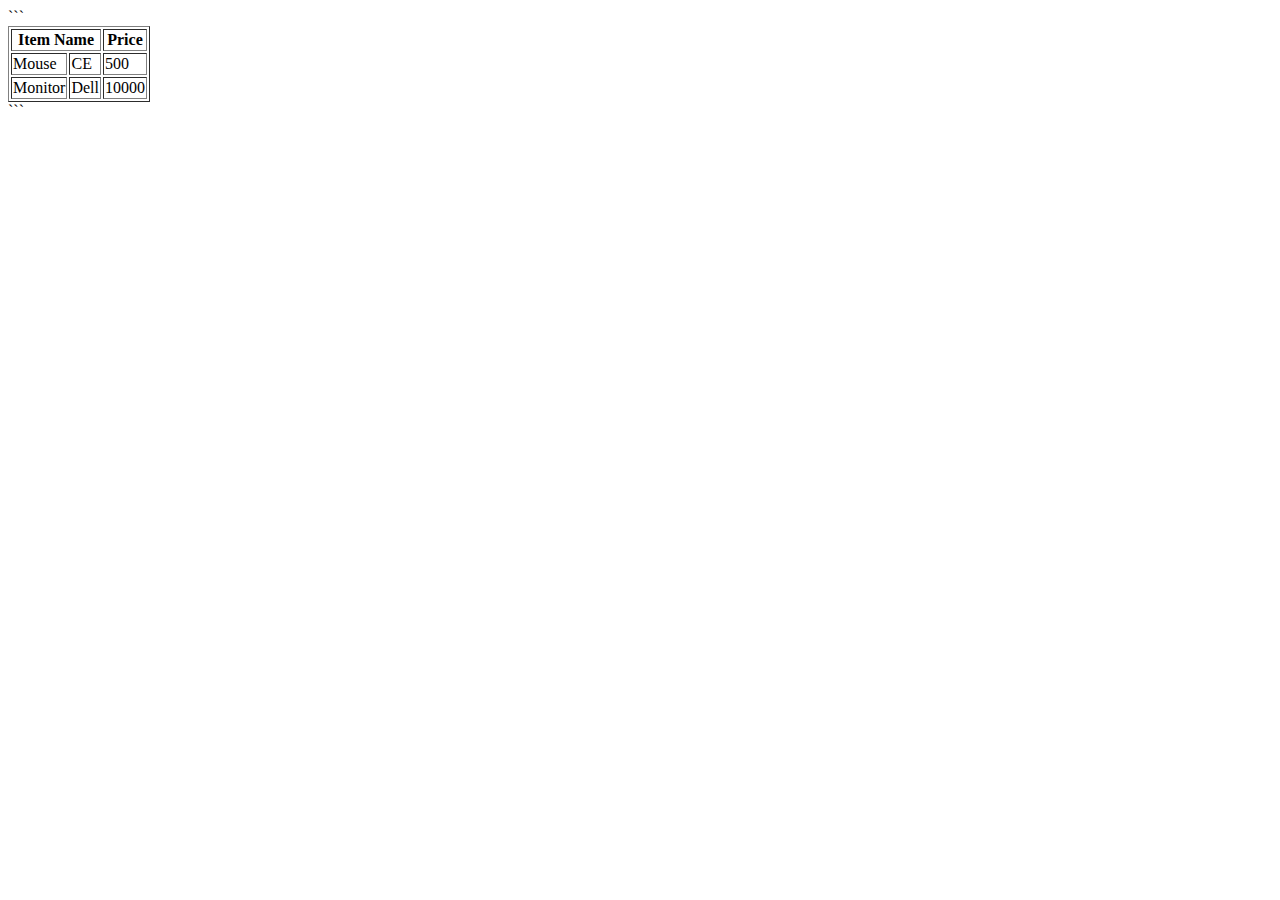
<file: colspan.html>
<!DOCTYPE html>
<html lang="en">
<head>
    <meta charset="UTF-8">
    <meta http-equiv="X-UA-Compatible" content="IE=edge">
    <meta name="viewport" content="width=device-width, initial-scale=1.0">
    <title>Document</title>
</head>
<body>
    ```
<table border="1">
       <thead>
        <th colspan="2"> Item Name</th>
        <th>Price</th>
       </thead>
       <tbody>
        <tr>
             <td>Mouse</td>
             <td>CE</td>
             <td>500</td>
        </tr>
        <tr>
            <td>Monitor</td>
            <td>Dell</td>
            <td>10000</td>
        </tr>

       </tbody>
    </table>

```
</body>
</html>
</file>
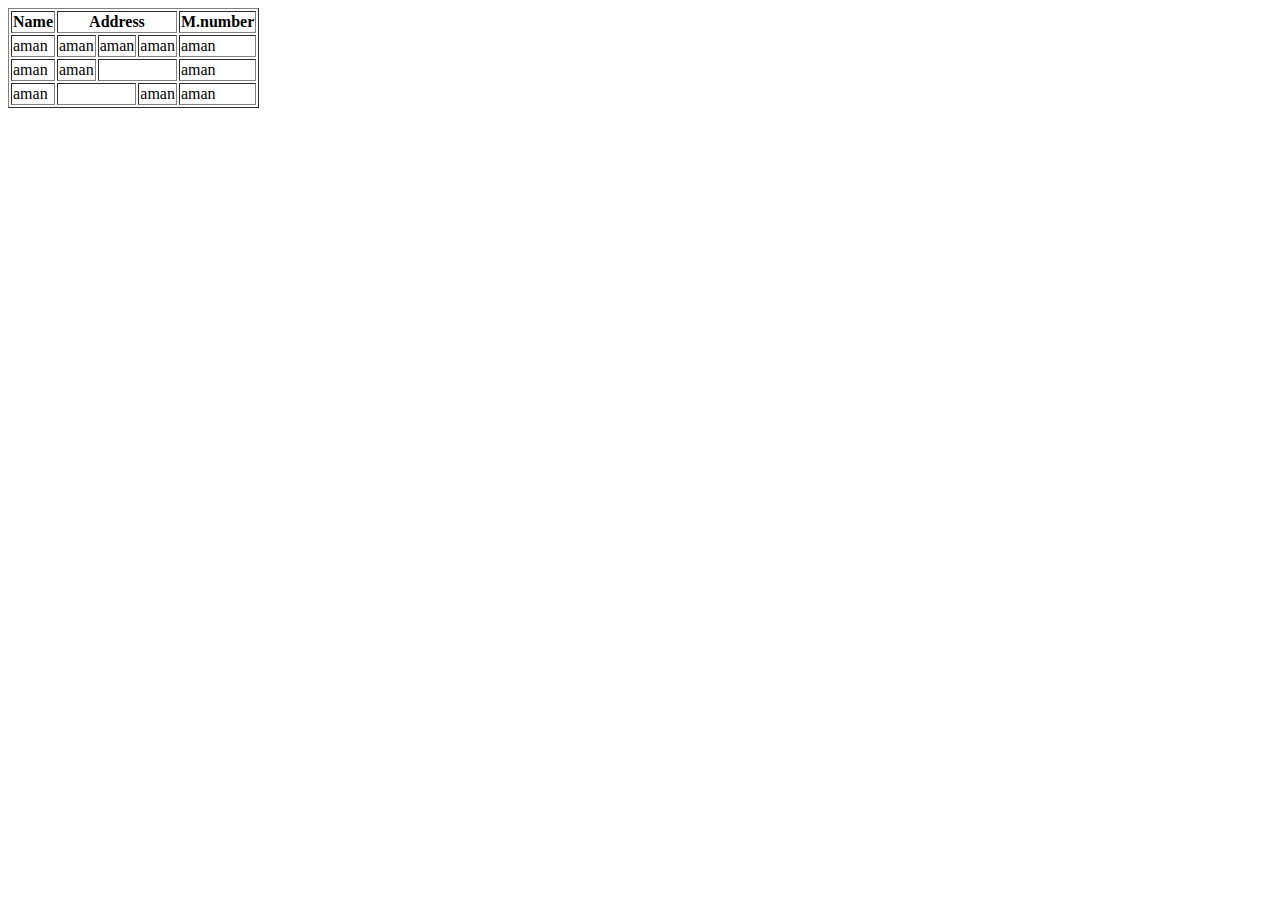
<file: dinesh.html>
<!DOCTYPE html>
<html lang="en">
<head>
    <meta charset="UTF-8">
    <meta http-equiv="X-UA-Compatible" content="IE=edge">
    <meta name="viewport" content="width=device-width, initial-scale=1.0">
    <title>Document</title>
</head>
<body>
    <table border="1">
          <thead>
            <th> Name</th>
            <th colspan="3">Address</th>
            <th>M.number</th>
          </thead>  
          <tr>
            <td>aman</td>
            <td>aman</td>
            <td>aman</td>     
            <td>aman</td>          
            <td>aman</td>
          </tr> 
          <tr>
            <td>aman</td>
            <td>aman</td>
            <td colspan="2"></td>     
            <td>aman</td>             
          </tr>
          <tr>
            <td>aman</td>
            <td colspan="2"></td>
            <td>aman</td>     
            <td>aman</td>          
          </tr> 




    </table>
</body>
</html>
</file>
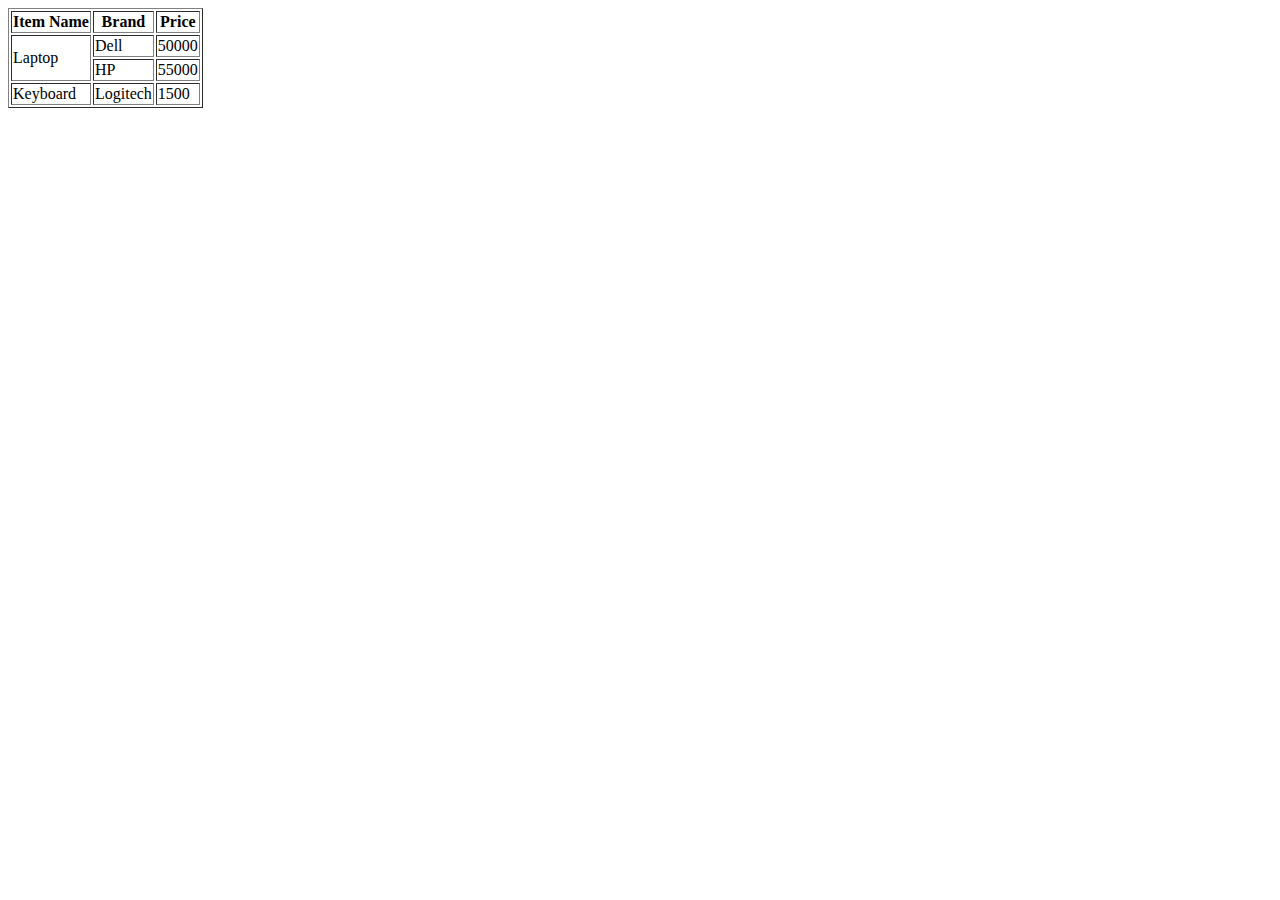
<file: rowspan.html>
<!DOCTYPE html>
<html lang="en">
<head>
    <meta charset="UTF-8">
    <meta http-equiv="X-UA-Compatible" content="IE=edge">
    <meta name="viewport" content="width=device-width, initial-scale=1.0">
    <title>Document</title>
</head>
<body>
    <table border="1">
        <thead>
         <th>Item Name</th>
         <th>Brand</th>
         <th>Price</th>
        </thead>
        <tbody>
         <tr>
              <td rowspan="2">Laptop</td>
              <td>Dell</td>
              <td>50000</td>
         </tr>
         <tr>
             <td>HP</td>
             <td>55000</td>
         </tr>
         <tr>
             <td>Keyboard</td>
             <td>Logitech</td>
             <td>1500</td>
         </tr>
 
        </tbody>
     </table>
 
</body>
</html>
</file>
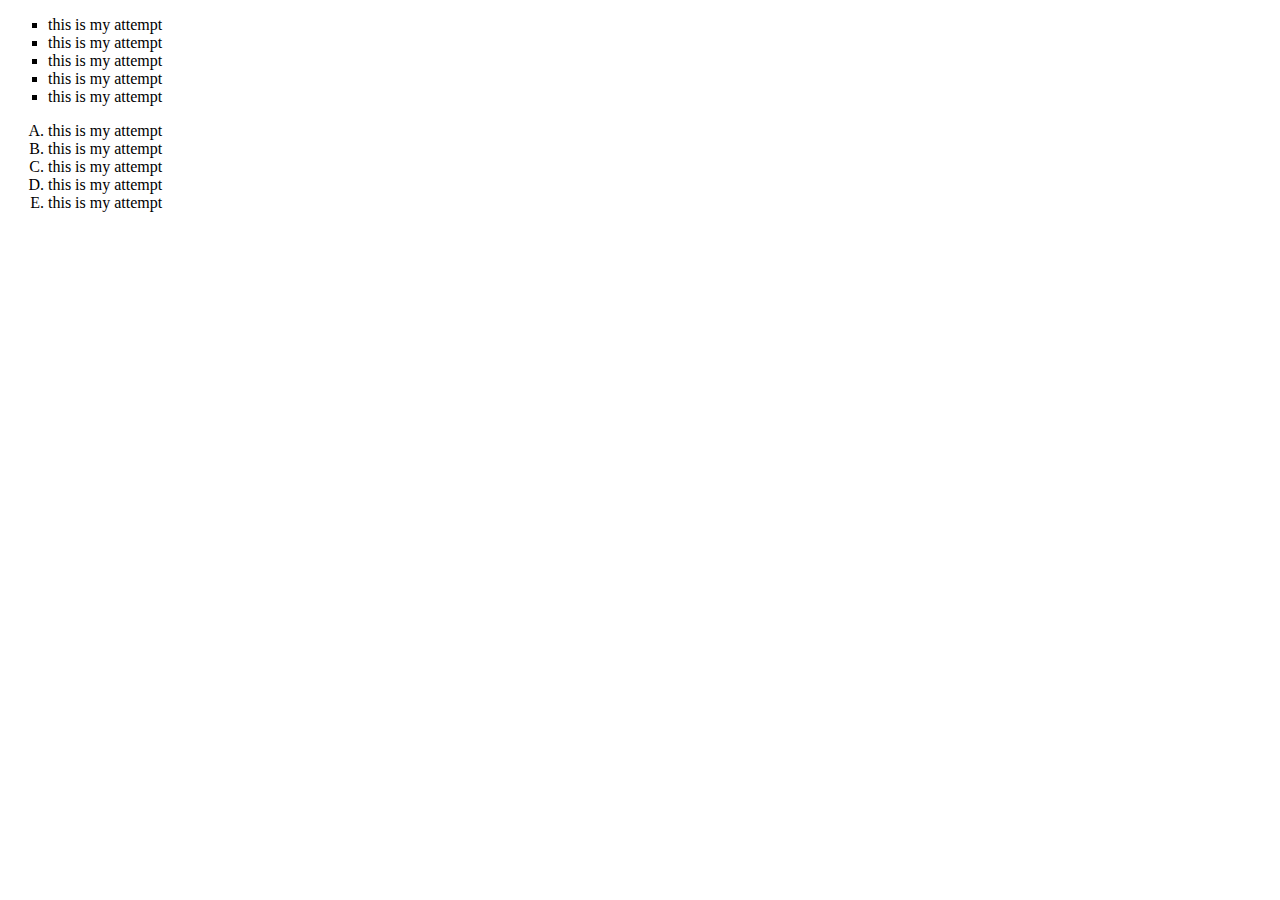
<file: css/basicCss.html>
<!DOCTYPE html>
<html lang="en">
<head>
    <meta charset="UTF-8">
    <meta http-equiv="X-UA-Compatible" content="IE=edge">
    <meta name="viewport" content="width=device-width, initial-scale=1.0">
    <title>Document</title>
</head>
<body>
    <ul type="square">
        <li>this is my attempt</li>
        <li>this is my attempt</li>
        <li>this is my attempt</li>
        <li>this is my attempt</li>
        <li>this is my attempt</li>
    </ul>
    <ol type="A">
        <li>this is my attempt</li>
        <li>this is my attempt</li>
        <li>this is my attempt</li>
        <li>this is my attempt</li>
        <li>this is my attempt</li>
        
    </ol>
</body>
</html>
</file>
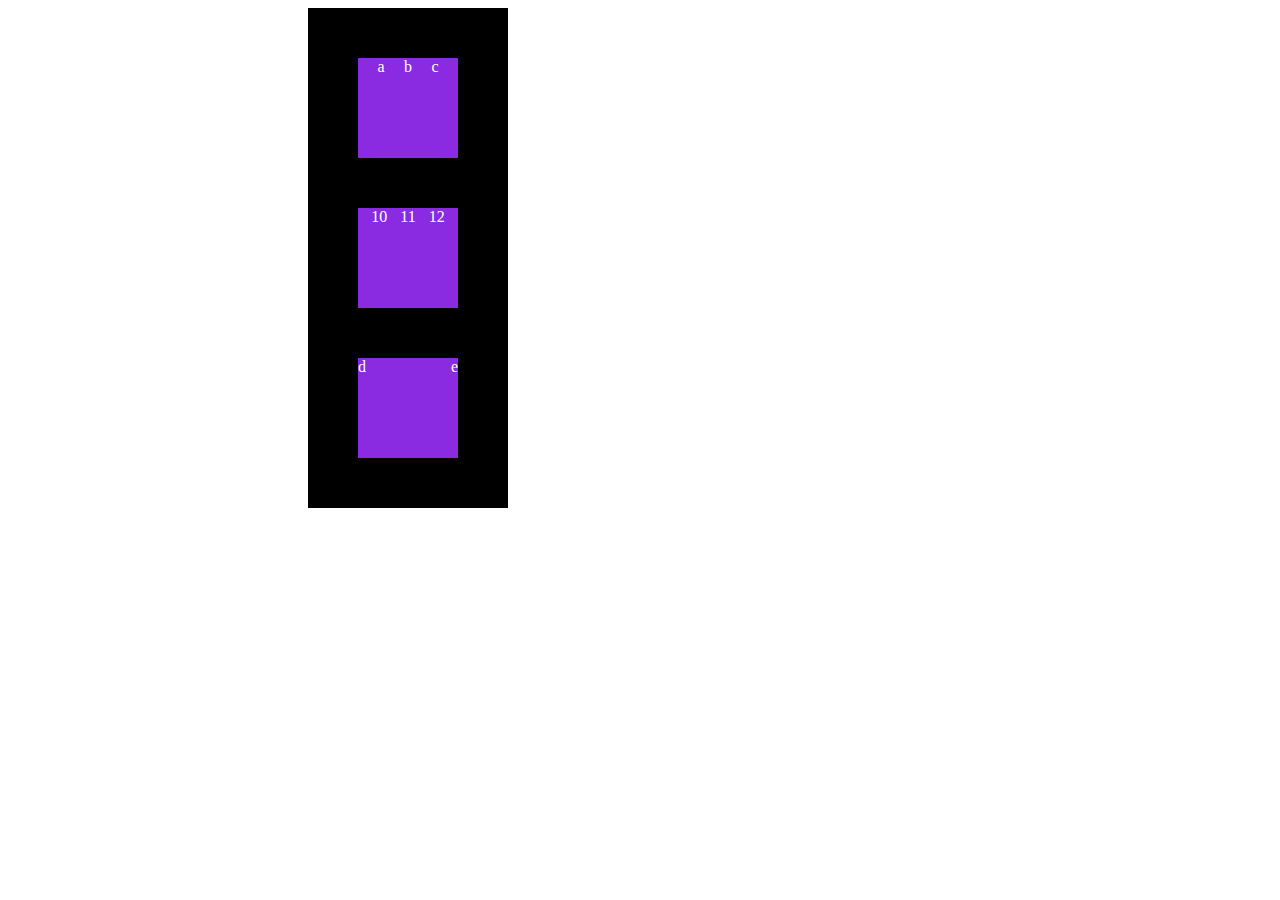
<file: css/formtag_practice/flexbox.html>
<!DOCTYPE html>
<html lang="en">
<head>
    <meta charset="UTF-8">
    <meta http-equiv="X-UA-Compatible" content="IE=edge">
    <meta name="viewport" content="width=device-width, initial-scale=1.0">
    <title>Document</title>
    <link rel="stylesheet" type="text/css"  href="./flexbox.css">
</head>
<body>
    <div class="container"> 
        <div class="mainbox">
            <div class="box" id="box1">
                <span>a</span>
                <span>b</span>
                <span>c</span>
            </div>
            <div class="box" id="box2">
                <span>10</span>
                <span>11</span>
                <span>12</span>
            </div>
            <div class="box" id="box3">
                <span>d</span>
                <span>e</span>
            </div>
        </div>
    </div>    
</body>
</html>
</file>
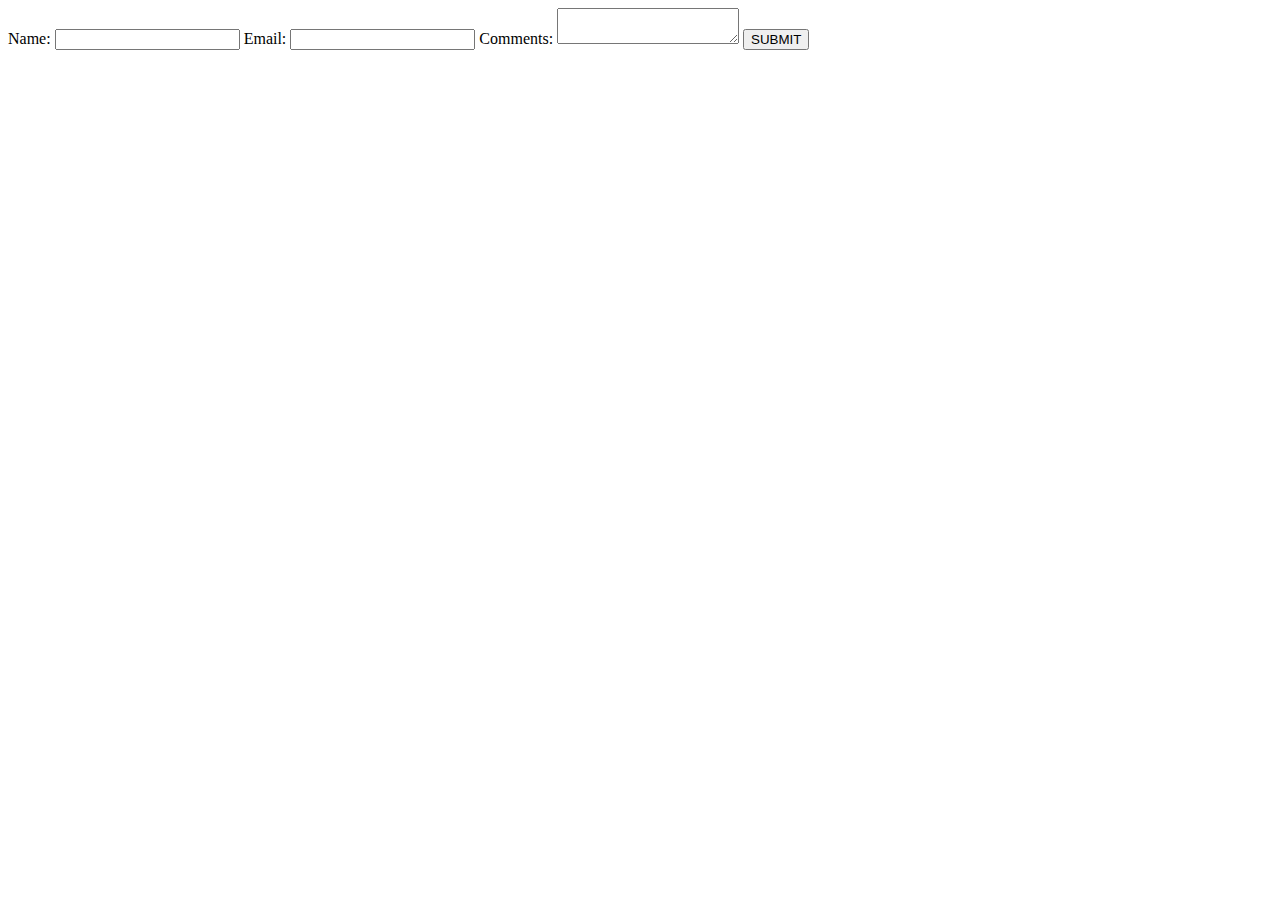
<file: css/formtag_practice/form.html>
<!DOCTYPE html>
<html lang="en">
<head>
    <meta charset="UTF-8">
    <meta http-equiv="X-UA-Compatible" content="IE=edge">
    <meta name="viewport" content="width=device-width, initial-scale=1.0">
    <title>Document</title>
</head>
<body>
    <form action="/submit-form" method="POST">
        <label for="name">Name:</label>
        <input type="text" id="name" name="name" required>
      
      
        <label for="email">Email:</label>
        <input type="email" id="email" name="email" required>
      
      
        <label for="comments">Comments:</label>
        <textarea id="comments" name="comments"></textarea>
      
      
        <input type="submit" value="SUBMIT">
      </form>
      
</body>
</html>
</file>
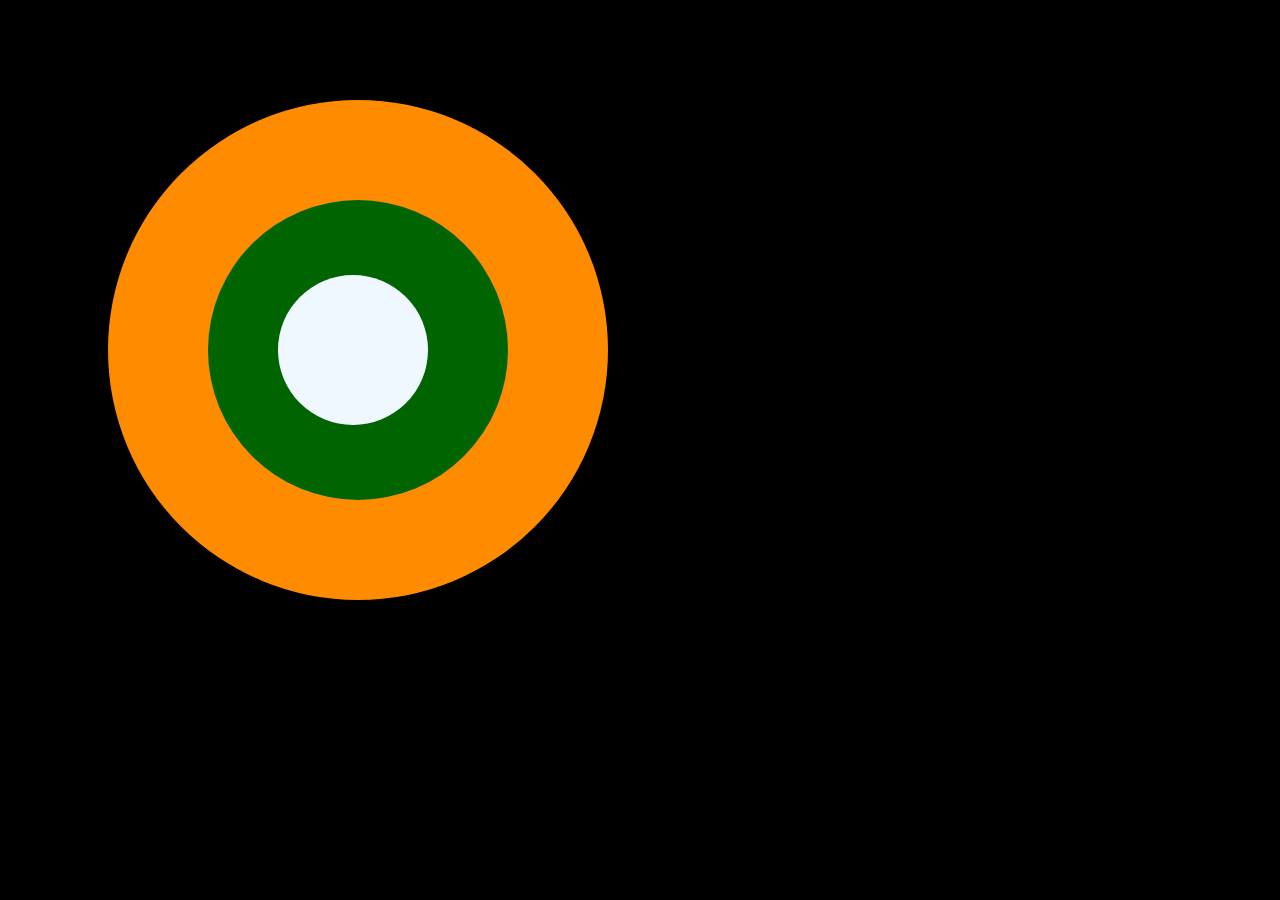
<file: css/formtag_practice/position.html>
<!DOCTYPE html>
<html lang="en">
<head>
    <meta charset="UTF-8">
    <meta http-equiv="X-UA-Compatible" content="IE=edge">
    <meta name="viewport" content="width=device-width, initial-scale=1.0">
    <title>Document</title>
    <link rel="stylesheet" href="./position.css">
</head>
<body id="black">
        
        <div class="mainbox">
            <div id="b">
                <div id="a"></div>
            </div>
        </div>
</body>
</html>
</file>
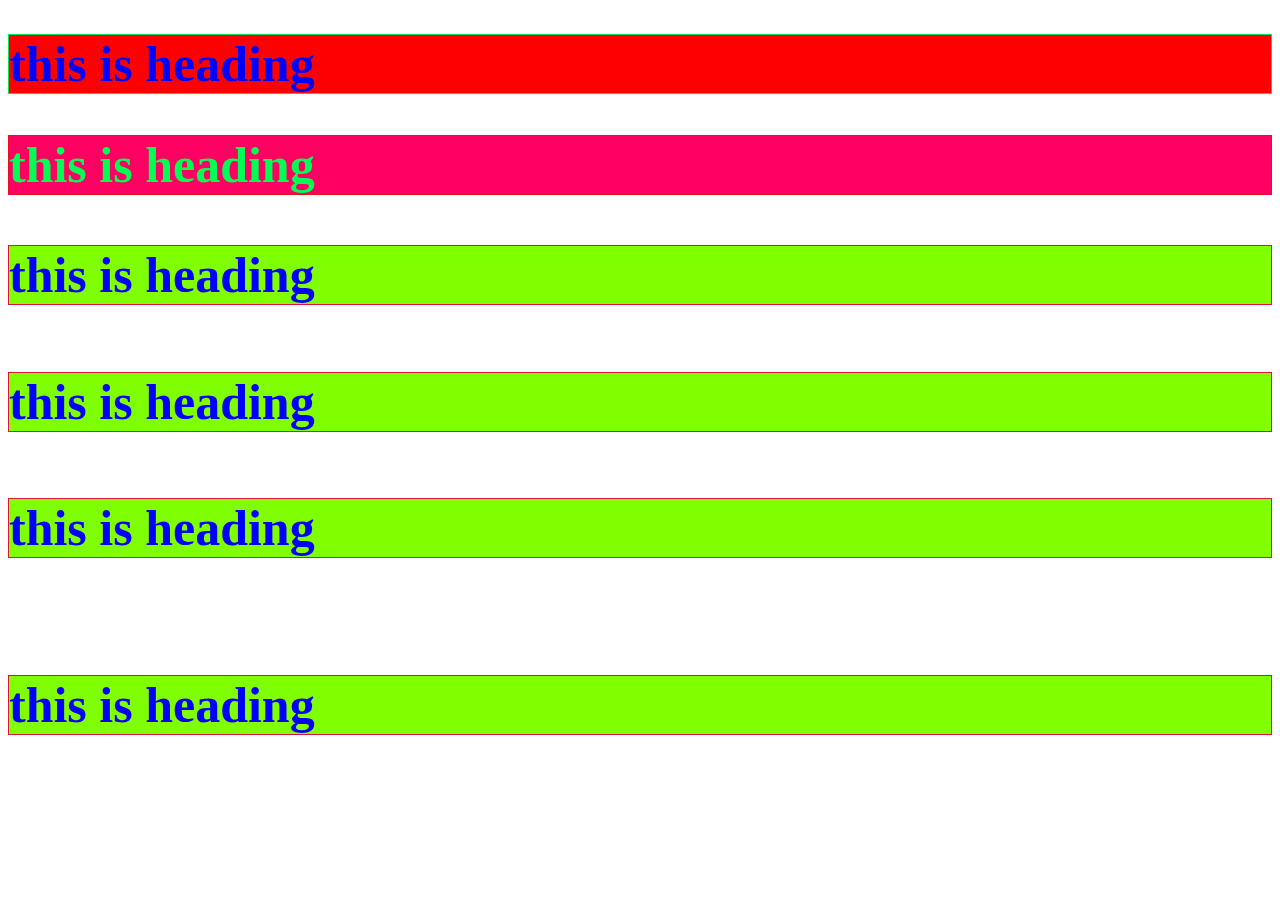
<file: css/formtag_practice/pracitce.html>
<!DOCTYPE html>
<html lang="en">
<head>
    <meta charset="UTF-8">
    <meta http-equiv="X-UA-Compatible" content="IE=edge">
    <meta name="viewport" content="width=device-width, initial-scale=1.0">
    <title>Document</title>
    <link rel="stylesheet " href="../external.css">
</head>
<body>
    <h1>this is heading </h1>
    <h2>this is heading </h2>
    <h3>this is heading </h3>
    <h4>this is heading </h4>
    <h4>this is heading </h4>
    <h6>this is heading </h6>

</body>
</html>
</file>
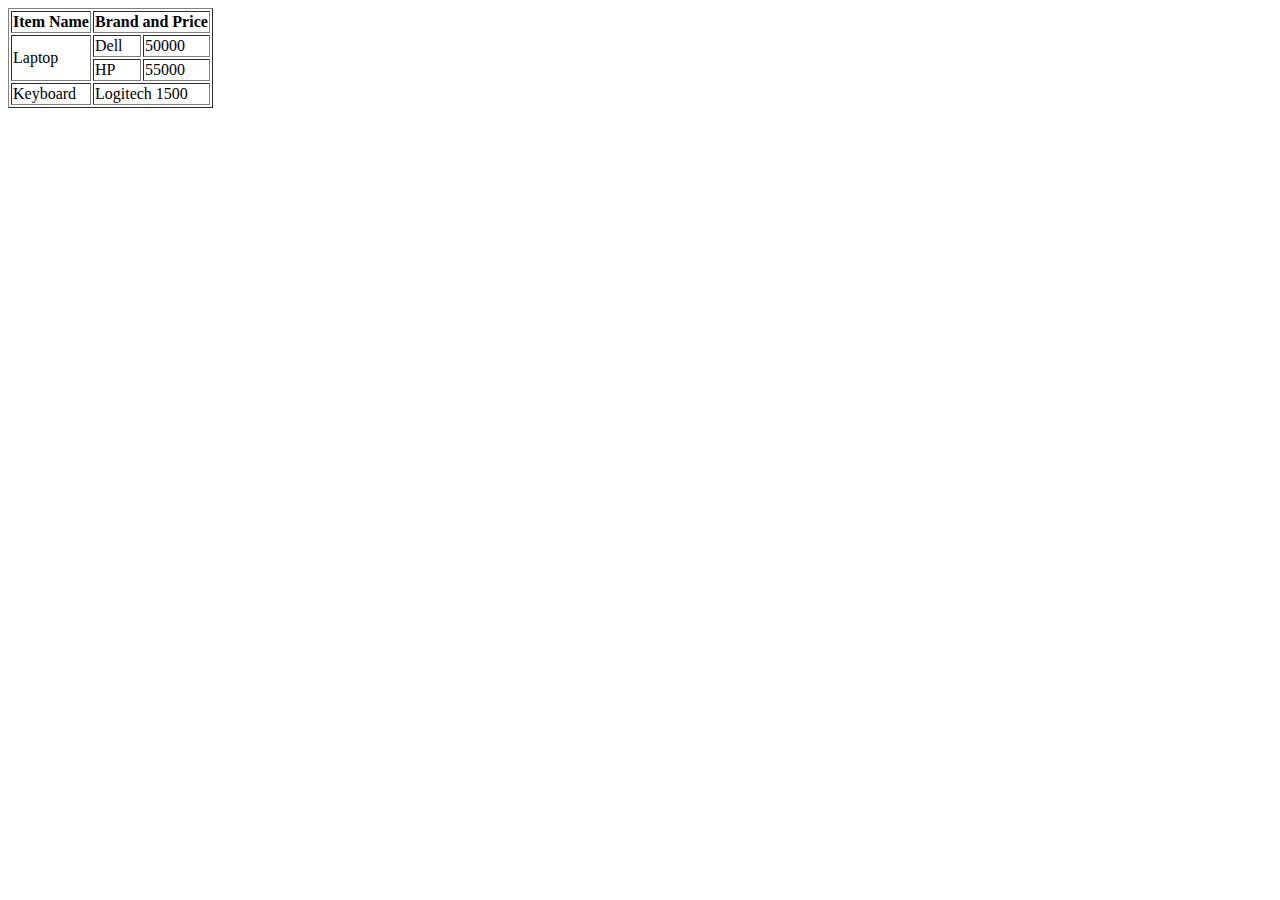
<file: css/formtag_practice/table.html>
<!DOCTYPE html>
<html lang="en">
<head>
    <meta charset="UTF-8">
    <meta http-equiv="X-UA-Compatible" content="IE=edge">
    <meta name="viewport" content="width=device-width, initial-scale=1.0">
    <title>Document</title>
</head>
<body>
    <table border="1">
        <thead>
         <th>Item Name</th>
         <th colspan="2">Brand and Price</th>
        </thead>
        <tbody>
         <tr>
              <td rowspan="2">Laptop</td>
              <td>Dell</td>
              <td>50000</td>
         </tr>
         <tr>
             <td>HP</td>
             <td>55000</td>
         </tr>
         <tr>
             <td>Keyboard</td>
             <td colspan="2">Logitech 1500</td>
         </tr>
 
        </tbody>
     </table>
 
 
 
</body>
</html>
</file>
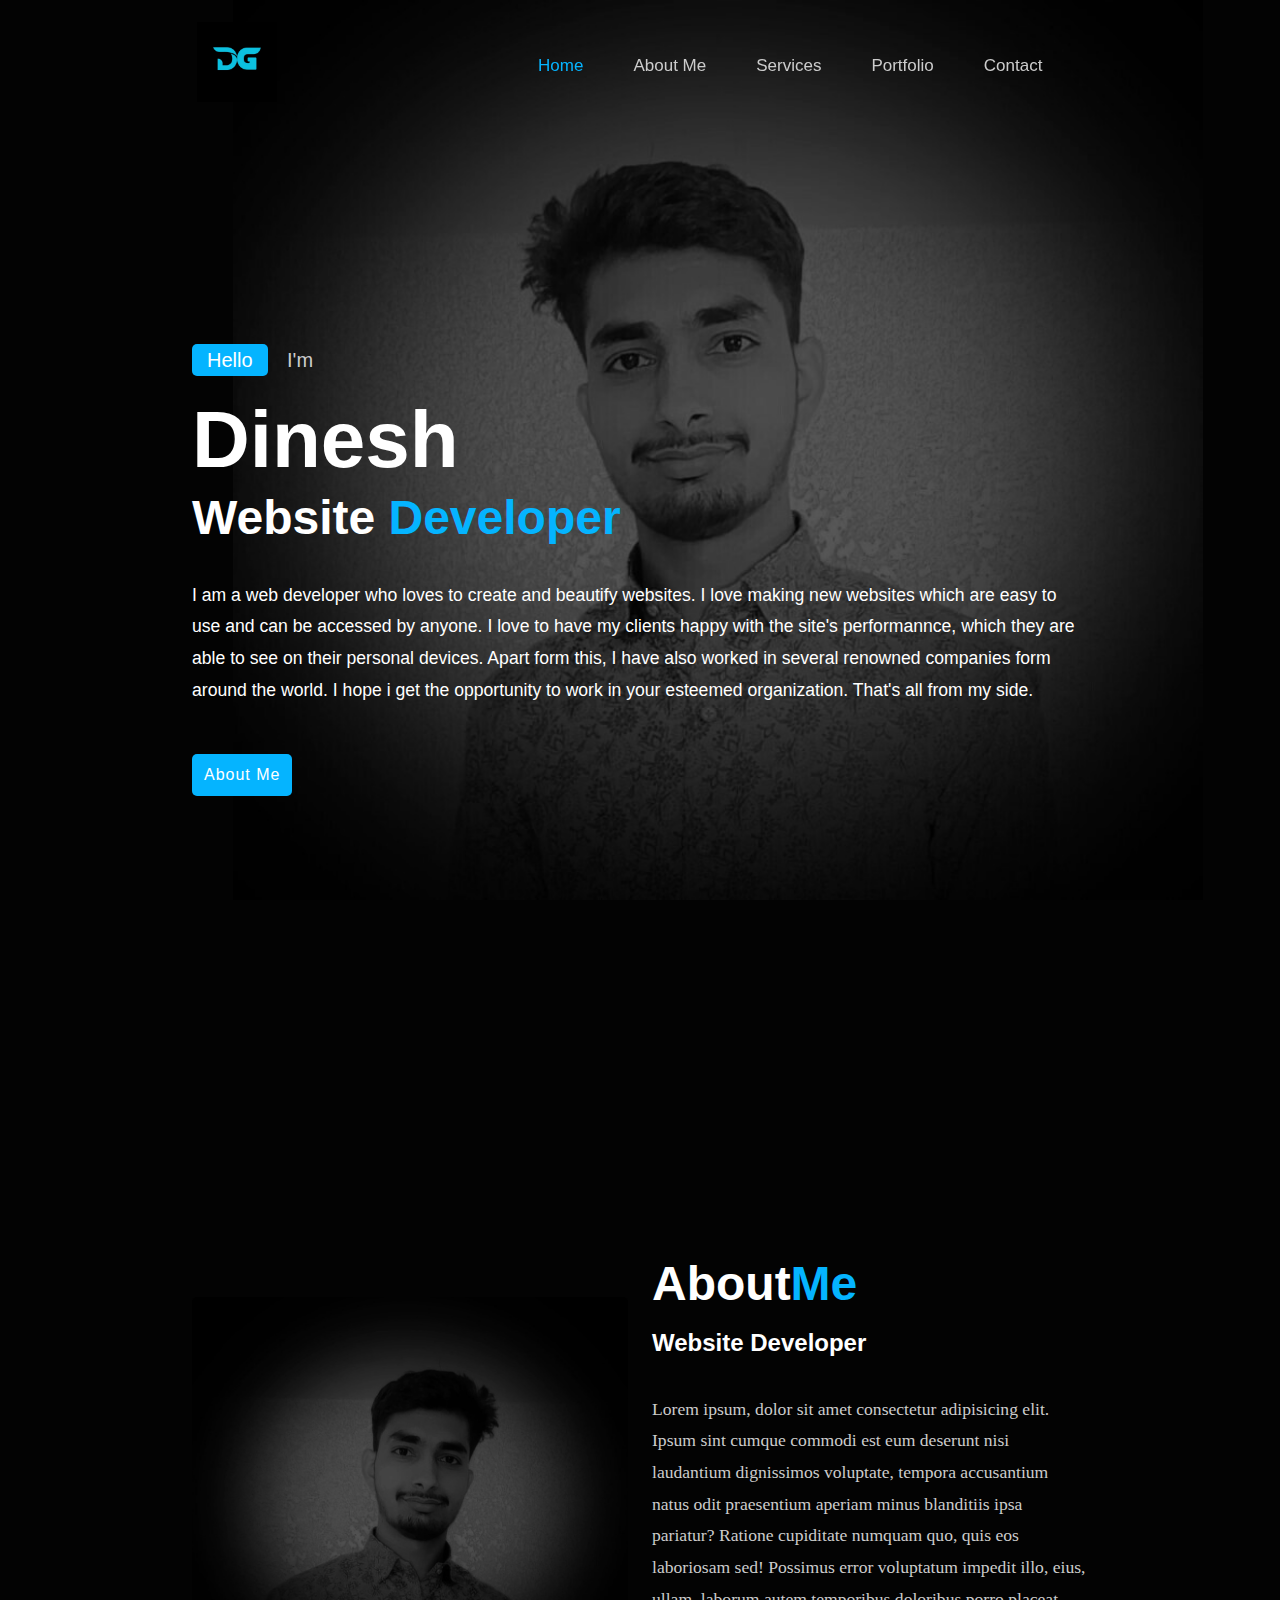
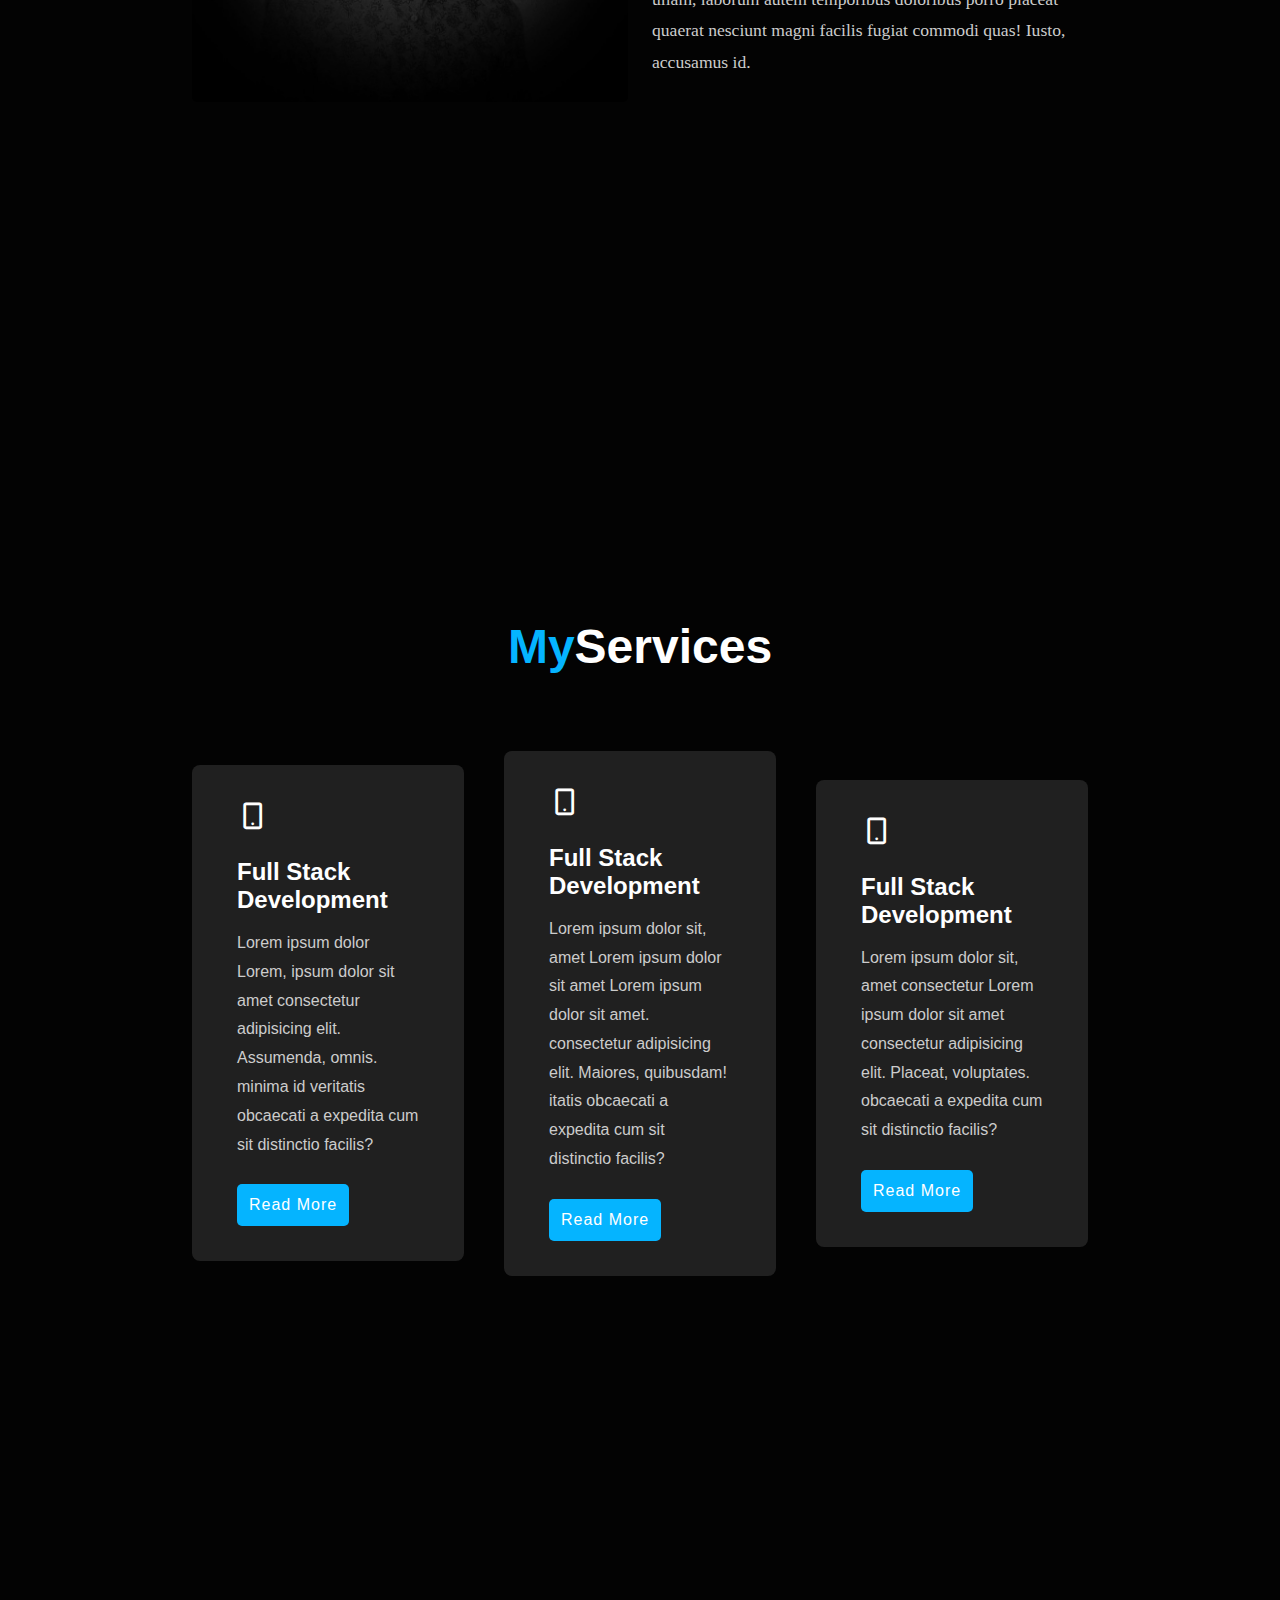
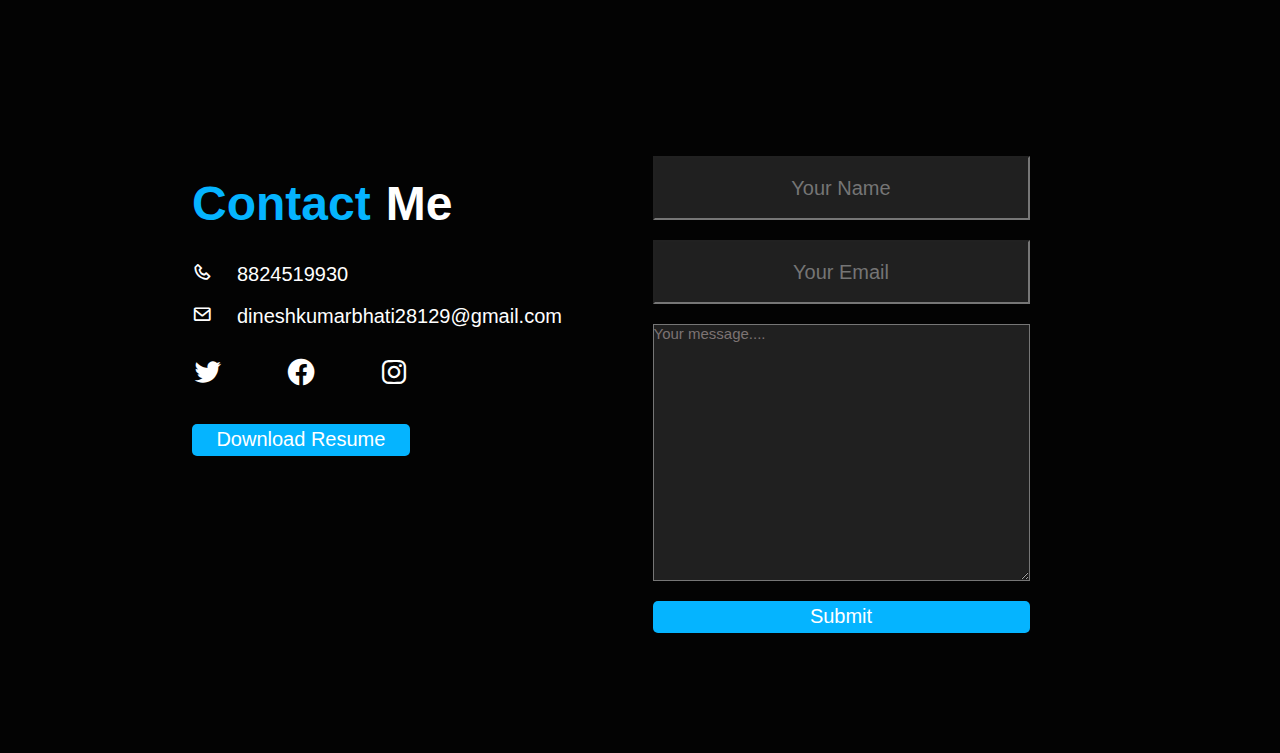
<file: css/MY PORTFOLIO/Myportfolio.html>
<!DOCTYPE html>
<html lang="en">
<head>
    <meta charset="UTF-8">
    <meta name="viewport" content="width=device-width, initial-scale=1.0">
    <title>My Portfolio</title>
    <link href='https://unpkg.com/boxicons@2.1.4/css/boxicons.min.css' rel='stylesheet'>
    <link rel="stylesheet" href="MyPortfolio.css"> 
</head>
<body>
    <header>
        <a href="#" class="logo" ><img src="Mylogo.jpg"></a>
        <ul class="navlist">
            <li><a href="#home" class="active">Home</a></li>
            <li><a href="#about">About Me</a></li>
            <li><a href="#services">Services</a></li>
            <li><a href="#portfolio">Portfolio</a></li>
            <li><a href="#contact">Contact</a></li>
        </ul>
        <div class="bx bx-menu" id="menu-icon"></div>
    </header>
    <section class="home" id="home">
        <div class="home-text">
            <div class="slide">
                <span class="one">Hello</span>
                <span class="two">I'm</span>
            </div>
            <h1>Dinesh</h1>
            <h3>Website <span>Developer</span></h3>
            <p> I am a web developer who loves to create and beautify websites. I love making new websites which are easy to use and can be accessed by anyone. I love to have my clients happy with the site's performannce, which they are able to see on their personal devices. Apart form this, I have also worked in several renowned companies form around the world. I hope i get the opportunity to work in your esteemed organization. That's all from my side.</p>
            <div class="button">
                <a href="#about" class="btn">About Me</a>
            </div>
        </div>    
    </section>
    <section class="about" id="about">
        <div class="about-img">
            <img src="bac.jpeg">
        </div>
        <div class="about-text">
            <h2>About<span>Me</span></h2>
            <h4>Website Developer</h4>
            <p>Lorem ipsum, dolor sit amet consectetur adipisicing elit. Ipsum sint cumque commodi est eum deserunt nisi laudantium dignissimos voluptate, tempora accusantium natus odit praesentium aperiam minus blanditiis ipsa pariatur? Ratione cupiditate numquam quo, quis eos laboriosam sed! Possimus error voluptatum impedit illo, eius, ullam, laborum autem temporibus doloribus porro placeat quaerat nesciunt magni facilis fugiat commodi quas! Iusto, accusamus id.</p>
        </div>
    </section>
    <section class="services" id="services">
     <div class="main-text">
        <h2><span>My</span>Services</h2>
     </div>
     <div class="services-content">
         <div class="box">
            <div class="s-icons">
                <i class="bx bx-mobile-alt"></i> 
            </div>
            <h3>Full Stack Development</h3>
            <p>Lorem ipsum dolor Lorem, ipsum dolor sit amet consectetur adipisicing elit. Assumenda, omnis. minima id veritatis obcaecati a expedita cum sit distinctio facilis?</p>
            <a href="#" class="btn">Read More</a>
         </div>

         <div class="box">
            <div class="s-icons">
                <i class="bx bx-mobile-alt"></i> 
            </div>
            <h3>Full Stack Development</h3>
            <p>Lorem ipsum dolor sit, amet Lorem ipsum dolor sit amet Lorem ipsum dolor sit amet. consectetur adipisicing elit. Maiores, quibusdam! itatis obcaecati a expedita cum sit distinctio facilis?</p>
            <a href="#" class="btn">Read More</a>
         </div>

         <div class="box">
            <div class="s-icons">
                <i class="bx bx-mobile-alt"></i> 
            </div>
            <h3>Full Stack Development</h3>
            <p>Lorem ipsum dolor sit, amet consectetur Lorem ipsum dolor sit amet consectetur adipisicing elit. Placeat, voluptates. obcaecati a expedita cum sit distinctio facilis?</p>
            <a href="#" class="btn">Read More</a>
         </div>
     </div>
    </section>
    <section class="contact" id="contact" >
        <div class="contact-text">
                 <div class="left-content">
                    <h2><span>Contact</span>Me</h2>
                    <ul class="mobile-number">
                        <li class="phone icon"><i class='bx bx-phone'></i><p>8824519930</p></li> 
                        <li class="email icon"><i class='bx bx-envelope'></i><p>dineshkumarbhati28129@gmail.com</p></li> 
                        <li class="social-media">
                            <ul class="social-media-icon">
                               <li><i class='bx bxl-twitter'></i></li>
                               <li><i class='bx bxl-facebook-circle '></i></li>
                               <li><i class='bx bxl-instagram '></i></li>
                            </ul>
                        </li>
                      </ul>  
                     <div ><a href="myresume.pdf" class="myresume"><button class="resume">Download Resume</button></div>
                  </div>
                 <div class="right-content">

                      <form class="form">
                         <input type="text" name="name" id="name" placeholder="Your Name">
                         <input type="email" name="email" id="email" placeholder="Your Email">
                         <textarea id="message" name="message" rows="15" cols="40">Your message....</textarea>
                         <div class="form-submit">
                            <button type="submit">Submit</button>
                         </div>
                      </form>
                      
                  </div>      
        </div>
    </section>
    
</body>
</html>
</file>
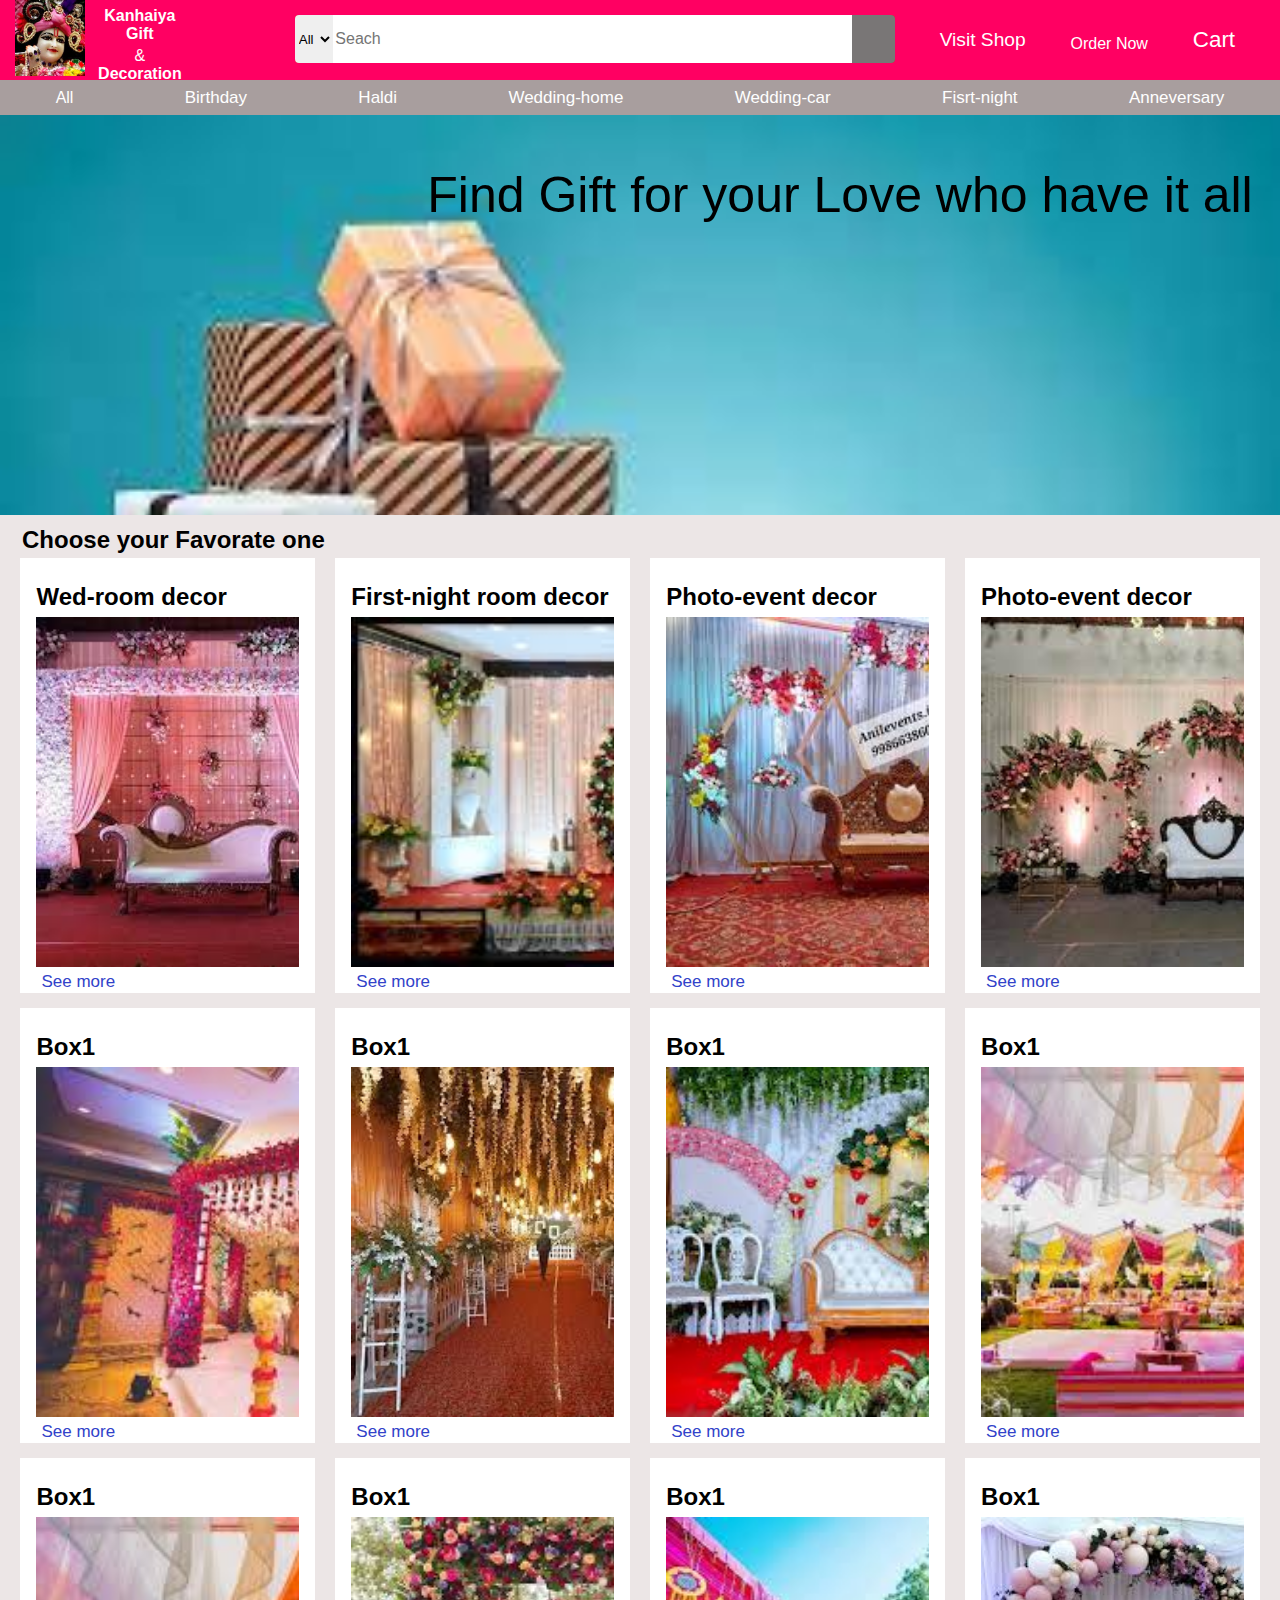
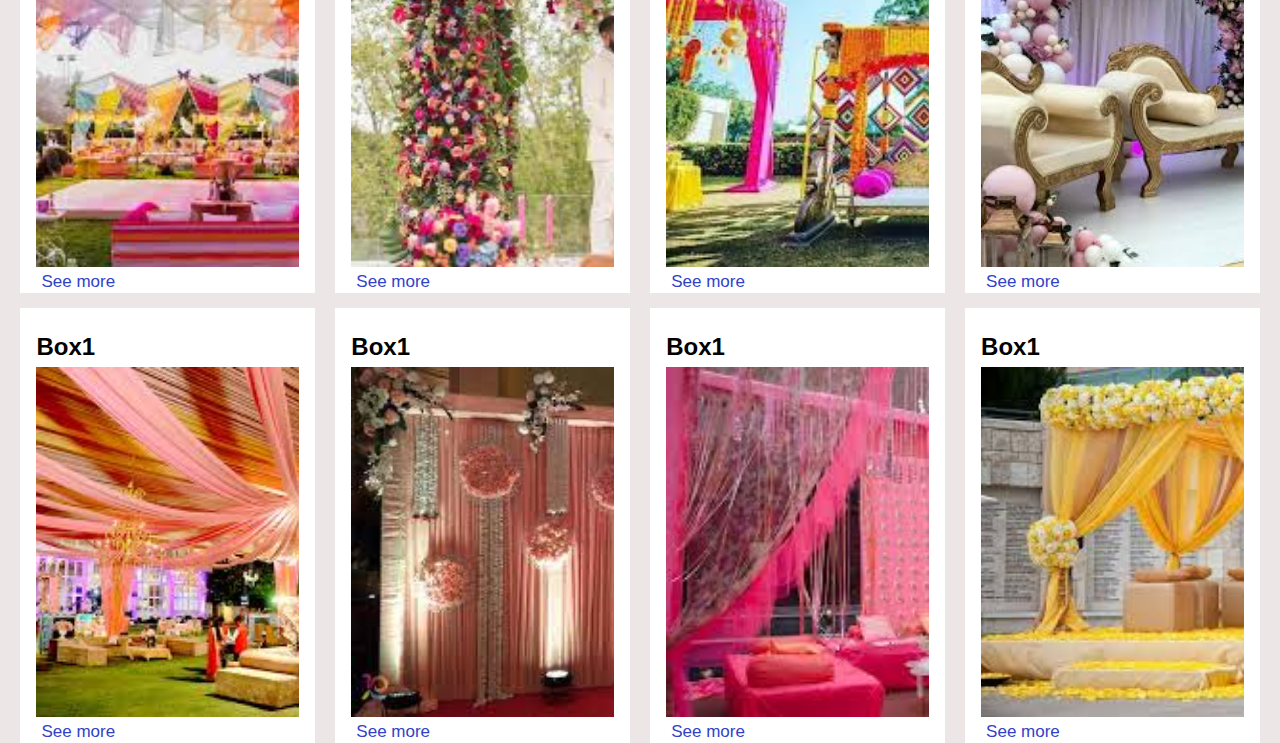
<file: css/formtag_practice/My projects/myproject.html>
<!DOCTYPE html>
<html lang="en">
<head>
    <meta charset="UTF-8">
    <meta name="viewport" content="width=device-width, initial-scale=1.0">
    <title>Kaneya Gift & Decoration</title>
    <script>console.log("jsfile")
    //  alert("hello js")
    </script>
</head>
<link rel="stylesheet" href="https://cdnjs.cloudflare.com/ajax/libs/font-awesome/6.4.0/css/all.min.css" integrity="sha512-iecdLmaskl7CVkqkXNQ/ZH/XLlvWZOJyj7Yy7tcenmpD1ypASozpmT/E0iPtmFIB46ZmdtAc9eNBvH0H/ZpiBw==" crossorigin="anonymous" referrerpolicy="no-referrer" />
<link rel="stylesheet" href="myproject.css">
<body>
   <header>
        <div class="navbar">
            <div class="nav-logo logo-hover">
                <div class="logo"></div> 
            </div>

            <div class="logo-text ">
                <p class="text">
                    <span class="text-logo1">Kanhaiya Gift</span>
                    <span class="text-logo and">&</span>
                    <span class="text-logo2">Decoration</span> 
                </p>
            </div>

            <div class="nav-search">
                <select class="search-select">
                    <option>All</option>
                </select>
                
                <input class="search-input" placeholder="Seach" >

                <div class="search-icon"> 
                    <i class="fa-solid fa-magnifying-glass"></i>
                </div>

            </div>

            <div class="address ">
                
                <div claas="address-icon">
                      <i class="fa-solid fa-location-dot"></i>
                      <p class="contry">Visit Shop</p>
                </div>  
            </div>


            <div class="book-order ">
                <i class="fa-solid fa-phone"></i>
                <p class="order">Order Now</p>         
            </div>

            <div class="cart ">
                <i class="fa-solid fa-cart-shopping"></i>
                <p class="cart-text">Cart</p>
            </div>

            <div class="bar">
                <i class="fa-solid fa-bars"></i>
            </div>


            
        </div>
        <div class="panel">
            <div class="all-icon Hover">
                <span class="all">All</span>
                <a href="#"> <i class="fa-solid fa-bars"></i></a>     
            </div>

            <div class="birthday Hover">
               <a href="#"><span class="btd"> Birthday</span></a> 
            </div>

            <div class="wedding-haldi Hover">
               <a href="#"><span class="haldi"> Haldi </span></a> 
            </div>

            <div class="wedding-home Hover">
                <a href="#"><span class="home"> Wedding-home </span></a>
            </div>
            
            <div class="wedding-car Hover">
                <a href="#"><span class="btd"> Wedding-car </span></a>
            </div>

            <div class="wedding-First-Night Hover">
               <a href="#"><span class="first-night"> Fisrt-night </span></a> 
            </div>
            
            <div class="anneversary Hover">
                <a  href="#"> <span class="anii"> Anneversary </span></a>
            </div>
               
        </div>
        
   </header> 
   <main> 
   <div class="hero-section">
       <p class="hero-text">Find Gift for your Love who have it all</p>
   </div>

   <h2 class="wed-dec">Choose your Favorate one</h2>


   
    <div class="select">

        <div class="box1 box">
           <div class="box-content">
                 <h2>Wed-room decor</h2>
                 <div class="box-img" style="background-image: url('wed1.jpeg');"></div>
                 <p><a href="#">See more</a></p>
            </div>     
        </div>

        <div class="box2 box">
            <div class="box-content">
                <h2>First-night room decor</h2>
                <div class="box-img" style="background-image: url('wed2.jpeg');"></div>
                <p><a href="#">See more</a></p>
           </div>     
        </div>
        <div class="box3 box">
            <div class="box-content">
                <h2>Photo-event decor</h2>
                <div class="box-img" style="background-image: url('wed3.jpeg');"></div>
                <p><a href="#">See more</a></p>
           </div>     
        </div>
        <div class="box4 box">
            <div class="box-content">
                <h2> Photo-event decor</h2>
                <div class="box-img" style="background-image: url('wed4.jpeg');"></div>
                <p><a href="#">See more</a></p>
           </div>     
        </div>
    </div>


    <div class="select">

        <div class="box1 box">
           <div class="box-content">
                 <h2>Box1</h2>
                 <div class="box-img" style="background-image: url('wed6.jpeg');"></div>
                 <p><a href="#">See more</a></p>
            </div>     
        </div>

        <div class="box2 box">
            <div class="box-content">
                <h2>Box1</h2>
                <div class="box-img" style="background-image: url('wed55.jpeg');"></div>
                <p><a href="#">See more</a></p>
           </div>     
        </div>
        <div class="box3 box">
            <div class="box-content">
                <h2>Box1</h2>
                <div class="box-img" style="background-image: url('wed8.jpeg');"></div>
                <p><a href="#">See more</a></p>
           </div>     
        </div>
        <div class="box4 box">
            <div class="box-content">
                <h2>Box1</h2>
                <div class="box-img" style="background-image: url('wed9.jpeg');"></div>
                <p><a href="#">See more</a></p>
           </div>     
        </div>
    </div>


    <div class="select">

        <div class="box1 box">
           <div class="box-content">
                 <h2>Box1</h2>
                 <div class="box-img" style="background-image: url('wed9.jpeg');"></div>
                 <p><a href="#">See more</a></p>
            </div>     
        </div>

        <div class="box2 box">
            <div class="box-content">
                <h2>Box1</h2>
                <div class="box-img" style="background-image: url('wed10.jpeg');"></div>
                <p><a href="#">See more</a></p>
           </div>     
        </div>
        <div class="box3 box">
            <div class="box-content">
                <h2>Box1</h2>
                <div class="box-img" style="background-image: url('wed11.jpeg');"></div>
                <p><a href="#">See more</a></p>
           </div>     
        </div>
        <div class="box4 box">
            <div class="box-content">
                <h2>Box1</h2>
                <div class="box-img" style="background-image: url('wed12.jpeg');"></div>
                <p><a href="#">See more</a></p>
           </div>     
        </div>
    </div>


    <div class="select">

        <div class="box1 box">
           <div class="box-content">
                 <h2>Box1</h2>
                 <div class="box-img" style="background-image: url('wed13.jpeg');"></div>
                 <p><a href="#">See more</a></p>
            </div>     
        </div>

        <div class="box2 box">
            <div class="box-content">
                <h2>Box1</h2>
                <div class="box-img" style="background-image: url('wed14.jpeg');"></div>
                <p><a href="#">See more</a></p>
           </div>     
        </div>
        <div class="box3 box">
            <div class="box-content">
                <h2>Box1</h2>
                <div class="box-img" style="background-image: url('wed15.jpeg');"></div>
                <p><a href="#">See more</a></p>
           </div>     
        </div>
        <div class="box4 box">
            <div class="box-content">
                <h2>Box1</h2>
                <div class="box-img" style="background-image: url('wed16.jpeg');"></div>
                <p><a href="#">See more</a></p>
           </div>     
        </div>
    </div>

</main>

<script src="myproject.js"> </script>
</body>
</html>
</file>
<file: css/formtag_practice/flexbox.css>
.container{
        margin: 0px 300px;
        
    }
    .mainbox{
        height: 500px;
        width: 200px;
        background-color: black;
        color: white;
        display: flex;
        flex-direction: column;
        justify-content: center;
        align-items: center;
        justify-content: space-evenly;
    }
    .box{
        height: 100px;
        width: 100px;
        background-color: blueviolet;
        display: flex;
        flex-direction: row;
    }
    #box1{
        display: flex;
        flex-direction: row;
        justify-content: space-evenly;
    }#box2{
        display: flex;
        flex-direction: row;
        justify-content: space-evenly;
    }#box3{
        display: flex;
        flex-direction: row;
        justify-content: space-between;
    }
</file>
<file: css/formtag_practice/position.css>
#black{
    background-color: black;
}
.mainbox{
    background-color:darkorange ;
    height: 500px;
    width: 500px;
    border-radius: 500px;
    display: flex;
    align-items: center;
    margin: 100px;
    
}
#b{
    background-color:darkgreen;
    height: 300px;
    width: 300px;
    border-radius: 300px;
    position: relative;
   
    margin-left: 50px ;
    margin: 50px;
    left: 50px;
    z-index: 2;
    display: flex;
    align-items: center;

}
#a{background-color:aliceblue;
    height: 150px;
    width: 150px;
    border-radius: 150px;
    z-index: 4;
    position: relative;
    left: 70px;

}
</file>
<file: css/external.css>
h1{
    font-size: 50px;
    color: blue;
    background-color: rgb(255, 0, 0);
    font-weight: 900;
    border: 1px solid rgb(20, 220, 80);
}
h2{
    font-size: 50px;
    color: rgb(0, 255, 85);
    background-color: rgb(255, 0, 98);
    font-weight: 900;
    border: 1px solid rgba(220, 20, 20, 0.774);
}
h3{
    font-size: 50px;
    color: blue;
    background-color: chartreuse;
    font-weight: 900;
    border: 1px solid crimson;
}
h4{
    font-size: 50px;
    color: blue;
    background-color: chartreuse;
    font-weight: 900;
    border: 1px solid crimson;
}
h5{
    font-size: 50px;
    color: blue;
    background-color: chartreuse;
    font-weight: 900;
    border: 1px solid crimson;
}
h6{
    font-size: 50px;
    color: blue;
    background-color: chartreuse;
    font-weight: 900;
    border: 1px solid crimson;
}
</file>
<file: css/MY PORTFOLIO/MyPortfolio.css>
*{
    margin: 0;
    padding: 0;
    box-sizing: border-box;
    text-decoration: none;
    list-style: none;
    scroll-behavior: smooth;
    font-family:  'Poppins' , sans-serif ;
    /* outline: #fff; */
    /* outline: solid;  */
}

:root{
    --bg-color: #030303;
    --second-bg-color: #202020;
    --text-color: #fff;
    --second-color: #ccc;
    --main-color: hsl(198, 100%, 51%);
    /* --main-color:#eb4334; */
    --big-font:5rem;
    --h2-font:3rem;
    --p-font:1.1rem;
}
body{
    background: var(--bg-color);
    color: var(--text-color);
}
header{
    position: fixed;
    width: 100%;
    top: 0;
    right: 0;
    z-index: 1000;
    display: flex;
    align-items: center;
    justify-content: space-around;
    background: transparent;
    padding: 22px 8%;
    border-bottom: 1px solid transparent;
    transition: all .45s ease ;
}
.logo{
    color: var(--text-color);
    font-size: 35px;
    font-weight: 700;
    letter-spacing: 1px;
    position: relative;
    right: 1rem;
    transition: all .45s ease;
}
.logo:hover{
    transform: scale(2);
}
a img{
    height: 80px;
    width: 80px;
    color: rgba(14, 11, 11, 0.596);
}
span{
    color: var(--main-color);
}
.navlist{
    display: flex;
}
.navlist a{
    color: var(--second-color);
    font-size: 17px;
    font-weight: 500;
    margin: 0 25px;
    transition: all .45s ease;
}
.navlist a:hover{
    color: var(--main-color);
}
.navlist a.active{
    color: var(--main-color);
}
#menu-icon{
    font-size: 35px;
    color: var(--text-color);
    z-index: 1000;
    cursor: pointer;
    margin-left: 25px;
    display: none;
}
section{
    padding: 360px 15% 120px;
}
.home{
    position: relative;
    height: 100vh;
    width: 100%;
    background-image: url(bg-img.jpeg);
    background-size: contain;
    background-repeat: no-repeat;
    background-position: 75% 50%;
    display: flex;
    align-items: center;
    justify-content: flex-start;
}
.slide{
    margin-bottom: 20px;
}
.one{
    display: inline-block;
    margin-right: 15px;
    padding: 0 15px;
    line-height: 32px;
    font-size: 20px;
    font-weight: 500;
    border-radius: 5px;
    background: var(--main-color);
    color: var(--text-color);
}
.two{
    display: inline-block;
    color: var(--second-color);
    font-size: 20px;
    font-weight: 500;
}
.home-text h1{
    font-size: var(--big-font);
    font-weight: 700;
    color: var(--text-color);
    line-height: 1.1;
    margin: 0 0 8px;
}
.home-text h3{
    color: var(--text-color);
    margin: 0 0 35px;
    font-size: 3rem;
    font-weight: 700;
    line-height: 1.1;
}
.home-text p{
    color: var(--text-color);
    font-size: var(--p-font);
    line-height: 1.8;
    margin-bottom: 48px;
}
.button{
    display: inline-block;
    align-items: center;
    justify-content: center;
}
.btn{
    display: inline-block;
    padding: 12px;
    background: var(--main-color);
    border-radius: 5px;
    color: var(--text-color);
    font-size: 1rem;
    letter-spacing: 1px;
    font-weight: 500;
    transition: all .45s ease;
}
.btn:hover{
    transform: scale(0.9);
}

.about{
    display: grid;
    grid-template-columns: repeat(2, 1fr);
    align-items: center;
    gap: 1.5rem;
}
.about-img img{
    max-width: 530px;
    width: 100%;
    height: auto;
    border-radius: 5px;
}
.about-text h2{
    font-size: var(--h2-font);
    line-height: 1;
}
.about-text h4{
    font-size: 24px;
    font-weight: 600;
    color: var(--text-color);
    line-height: 1.7;
    margin: 15px 0 30px;
}
.about-text p{
    font-size: var(--p-font);
    font-family: 'Times New Roman', Times, serif;
    color: var(--second-color);
    line-height: 1.8;
    margin-bottom: 4rem;
}
     
 /* service section */
  
.services{
    background: var(--bg-color);
}

.main-text{
    text-align: center;
}
.main-text p{
    color: var(--second-color);
    font-size: 15px;
    margin-bottom: 15px;
}
.main-text h2{
    font-size: var(--h2-font);
    line-height: 1;
}
.services-content{
    display: grid;
    grid-template-columns: repeat(auto-fit, minmax(250px, auto));
    align-items: center;
    gap: 2.5rem;
    margin-top: 5rem;
}
.box{
    background: var(--second-bg-color);
    padding: 35px 45px;
    border-radius: 8px;
    transition: all .45s ease;
}
.s-icons{
  font-size: 32px;
  margin-bottom: 20px;
}
.box h3{
 font-size: 24px;
 font-weight: 600;
 color: var(--text-color);
 margin-bottom: 15px;
}
.box p{
 color: var(--second-color);
 font-size: 1rem;
 line-height: 1.8;
 margin-bottom: 25px;
}
.box:hover{
    transform: translateY(-8px);
    cursor: pointer;
}
     /* CONTACT SECTION */

.contact-text h2{
    display: inline-block;
    font-size: var(--h2-font);
    line-height: 2;
    margin: bottom 20px; ;
}

.contact-text h2 span {
    margin-right: 15px;
}
.contact-text{
    width: 100%;
    height: auto;
    display: grid;
    grid-template-columns: repeat(2, 1fr);
    gap: 25px;
}
.contact{
    width: 100%;
    height: auto;
}
.icon i , p{
     display: inline-block;
    line-height: 2;
    color: var(--text-color);
    font-size: 20px;
}
.icon p{
    margin-left: 25px;
}
.social-media-icon{
    width: 50%;
    display: flex;
    justify-content: space-between;
    align-items: center;
    margin-top: 20px;
}
.social-media-icon li {
    font-size: 2rem;
    transition: all .45s ease;
}
.social-media-icon li:hover{
    background-color: var(--main-color);
    border-radius: 50%;
}
.myresume { 
    display: flex;
    align-items: center;
    justify-content: flex-start;
   
}
.resume{
    background-color: var(--main-color);
    border: none;
    border-radius: 5px;
    margin-top: 30px;
    width: 50%;
    height: 2rem;
    color: var(--text-color);
    font-size: 20px;
    transition: all .45s ease;

}
.resume:hover{
   transform: scale(0.9 );
}

form input{
    display: block;
    color: var(--text-color);
    background: var(--second-bg-color);
    line-height: 3;
    width: 100%;
    margin-bottom: 20px;
    text-align: center;
    font-size: 20px;
}
form textarea{
    width: 100%;
    display: block;
    background: var(--second-bg-color);
    color:#7c7373;
    font-size: 15px;
}
.form-submit{
    background: var(--main-color);
    color: var(--text-color);
    margin-top: 20px;
    height: 2rem;
    display: flex;
    justify-content: center;
    align-items: center;
    border-radius: 5px;
}
.form-submit button{
    font-size: 20px;
    /* color: var(--text-color); */
    text-align: center;
    background: var(--main-color);
    border: none;
    color: var(--text-color);
}
@media screen and (max-width:450px){
         .contact-text{
            display: flex;
            flex-direction: column;
         }
}
</file>
<file: css/formtag_practice/My projects/myproject.css>
*{ 
    margin: 0px;
    border: border-box;
    font-family: Arial, Helvetica, sans-serif;

 }

.navbar{
    background-color: rgb(255, 0, 98);
    height: 80px;
    color: white;
    display: flex;
    text-align: center;
    justify-content: space-between;
}

.nav-logo{
    height: 80px;
    width: 70px;
    margin-left: 15px;
    margin-right: 10px;
    
    
}

.logo{
    background-image: url(images\ \(2\).jpeg);
    background-size: contain;
    background-repeat: no-repeat;
    height: 80px;
    width: 100%;
}

.border{
    border: 2px solid transparent;
}

.border :hover{
    border: 2px solid white;
}

.logo-text{
    height: 50px;
    width: 100px;
    display: flex;
    flex-direction: column;
    position: relative;
    right: 60px;
    margin-left: 10px;
    margin-bottom: 15px;
    
    
}

.text-logo1{
    font-size: 1rem;
    font-weight: 700;
    color: rgb(255,  255, 254);
}

.text-logo2{
    font-weight: 700;
    color: rgb(255, 255, 255);
    margin-bottom: 10px;
}
.text{
    display: flex;
    flex-direction: column;
    margin-top: 7px;
}

.and{
    margin-top: 4px;
}

.nav-search{
    display: flex;
    background-color: red;
    width: 600px;
    height: 48px;
    margin-top: 15px;
    border-radius: 4px;
    justify-content: space-evenly;
}

.search-select{
    width: 45px;
    border-top-left-radius: 4px;
    border-bottom-left-radius: 4px;
    border: none;
}

.search-input{
    width: 100%;
    border: none;
    font-size: 1em;
}

.search-icon{
    width: 50px;
    display: flex;
    justify-content: center;
    align-items: center;
    font-size: 1.5rem;
    background-color: rgb(121, 118, 118);
    border-top-right-radius: 4px;
    border-bottom-right-radius: 4px;
}

.contry{
    font-size: 1.2rem;
}

.address-text{
    color: rgb(214, 208, 208);
}

.address{
    display: flex;
    justify-content: center;
    align-items: center;
    flex-direction: column;

}

.address-icon{
    display: flex;
}

.book-order{
    display: flex;
    justify-content: center;
    align-items: center;
    flex-direction: column;
}

.order{
    margin-top: 8px;
}

.cart{
    display: flex;
    justify-content: center;
    align-items: center;
    font-size: 1.4rem;
}

.bar{
    display: flex;
    justify-content: center;
    align-items: center;
    font-size: 1.5rem;
    position: relative;
    right: 10px;
}

.logo-hover:hover{
    border: 1px solid white;
}

.panel{
    height: 35px;
    width: 100%;
    background-color: rgb(168, 158, 158);
    display: flex;
    justify-content: space-around;
    align-items: center;
    color: rgb(235, 235, 245);
    text-decoration: none;
}

a{
    text-decoration: none;
    font-size:17px;
    color: white;
}

a :hover{
    font-size: 20px;
    font-weight: 700;
}
a:active{
    color: blue;
}

.all{
    color: white;
}

.hero-section{ 
    height: 400px;
    background-image: url(hero_secction5.jpeg);
    background-size: cover;
    display: flex;
    justify-content: center;
    align-items: center;
    
}

.hero-text{
    color: black;
    font-size: 50px;
    font-weight: 800s;
    position: relative;
    left: 200px;
    bottom: 120px;
}

.select{
    display: flex;
    justify-content: space-evenly;
    margin-top: 15px;
   

}

main{
    background-color: rgb(236, 230, 230);
}
    


.box{
    /* border: 1px solid red; */
    height: 400px;
    width: 23%;
    padding: 20px 0px 15px;
    background-color: white;
}

.box-img{
    height: 350px;
    background-size: cover;
    background-repeat: no-repeat;
    margin-bottom: 5px;
}
 
.box-content{
    margin-left: 1rem;
    margin-right: 1rem;
    margin-top: 5px;
}


.box-content p a{
    color: #3142c9;
    margin: 5px;
}

.wed-dec{
    position: relative;
    top: 11px;
    left: 22px;
}


h2{
    margin-bottom: 6px;
}
</file>
